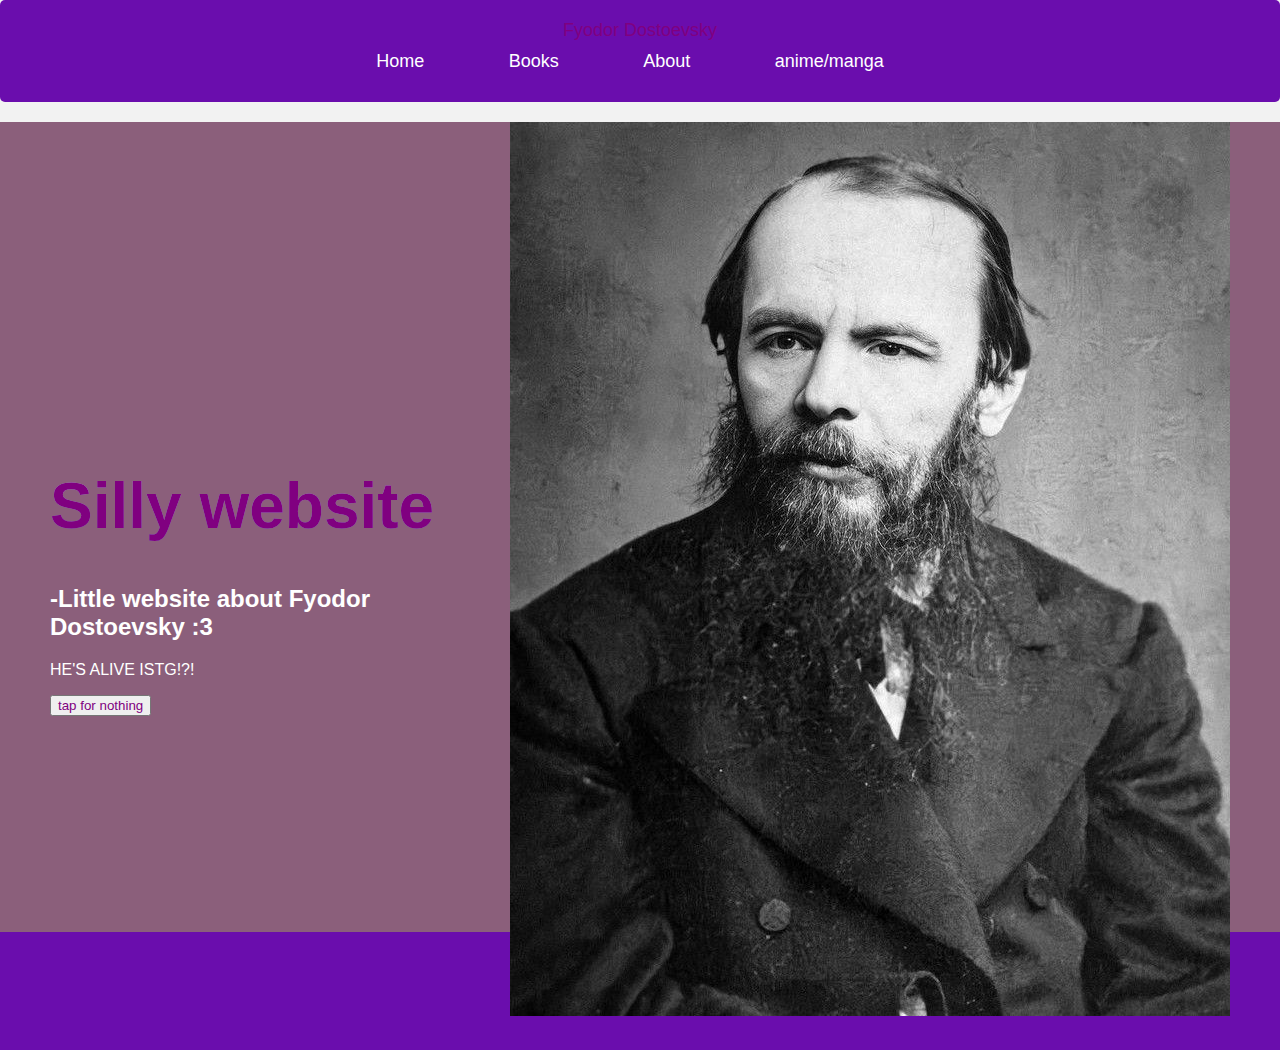
<file: index.html>
<!DOCTYPE html>
<html lang="en">
<head>
    <meta charset="UTF-8">
    <meta name="viewport" content="width=device-width, initial-scale=1.0">
    <title>website</title>
    <link rel="stylesheet" href="styles.css">
</head>
<body>
  <nav class="navbar">
    <div class="navbar__container">
      <a href="/" id="navbar__logo">
        <i class="fa-regular fa-moon"></i>Fyodor Dostoevsky</a>
      <div class="navbar__toggle" id="mobile-menu">
        <span class="bar"></span>
        <span class="bar"></span>
        <span class="bar"></span>
      </div>
      <ul class="navbar__menu">
        <li class="navbar__item">
            <a href="/index.html" class="navbar__links">
            Home
            </a>
        </li>
        <li class="navbar__item">
            <a href="/tech.html" class="navbar__links">
            Books
            </a>
        </li> 
        <li class="navbar__item">
            <a href="/about.html" class="navbar__links">
            About
            </a>
        </li> 
        <li class="navbar__btn">
            <a href="/signup.html" class="button">
            anime/manga
            </a>
        </li>  
      </ul>
    </div>
  </nav>

  <!--hero sec-->
  <div class="main">
    <div class="main__container">
        <div class="main__content">
            <h1>Silly website</h1>
            <h2>-Little website about Fyodor Dostoevsky :3</h2>
            <p>HE'S ALIVE ISTG!?!</p>
            <button class="main__btn"><a href="/">tap for nothing</a></button>
        </div>
        <div class="main__img--container">
            <img src="♥︎▪︎ FM Dostoevsky ▪︎♥︎ (1).jpg">
            <alt="pic" id="main__img"/>
        </div>
    </div>
  </div>
  <script src="app.js"></script>
</body>
</html>
<section class="service-section">
    <section>Our Service</section>
    &copy; nyam nyam
    
</section>
    

</head>
</file>
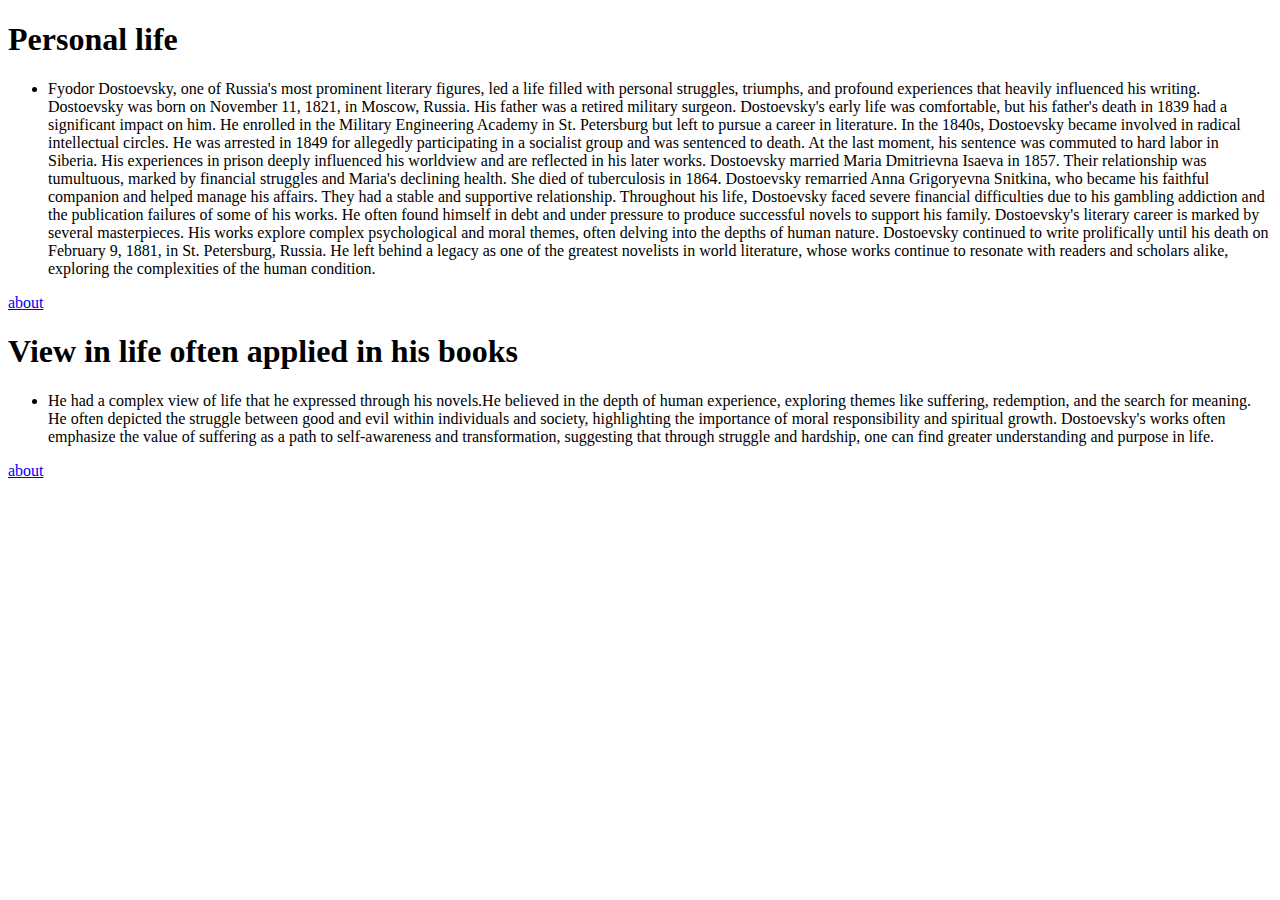
<file: home.html>
<!DOCTYPE html>
<html lang="en">
<head>
    <meta charset="UTF-8">
    <meta name="viewport" content="width=device-width, initial-scale=1.0">
    <title>About</title>
</head>
<body>
    <h1>Personal life</h1>
    <ul>
        <li>Fyodor Dostoevsky, one of Russia's most prominent literary figures, led a life filled with personal struggles, triumphs, and profound experiences that heavily influenced his writing.

            Dostoevsky was born on November 11, 1821, in Moscow, Russia. His father was a retired military surgeon. Dostoevsky's early life was comfortable, but his father's death in 1839 had a significant impact on him. He enrolled in the Military Engineering Academy in St. Petersburg but left to pursue a career in literature.
            
            In the 1840s, Dostoevsky became involved in radical intellectual circles. He was arrested in 1849 for allegedly participating in a socialist group and was sentenced to death. At the last moment, his sentence was commuted to hard labor in Siberia. His experiences in prison deeply influenced his worldview and are reflected in his later works.
            
            Dostoevsky married Maria Dmitrievna Isaeva in 1857. Their relationship was tumultuous, marked by financial struggles and Maria's declining health. She died of tuberculosis in 1864. Dostoevsky remarried Anna Grigoryevna Snitkina, who became his faithful companion and helped manage his affairs. They had a stable and supportive relationship.
            
            Throughout his life, Dostoevsky faced severe financial difficulties due to his gambling addiction and the publication failures of some of his works. He often found himself in debt and under pressure to produce successful novels to support his family.
            
            Dostoevsky's literary career is marked by several masterpieces. His works explore complex psychological and moral themes, often delving into the depths of human nature.
            
            Dostoevsky continued to write prolifically until his death on February 9, 1881, in St. Petersburg, Russia. He left behind a legacy as one of the greatest novelists in world literature, whose works continue to resonate with readers and scholars alike, exploring the complexities of the human condition.</li>
    </ul>
    <a href="index.html">about</a>
</body>

<body>
    <h1>View in life often applied in his books</h1>
    <ul>
        <li>He had a complex view of life that he expressed through his novels.He believed in the depth of human experience, exploring themes like suffering, redemption, and the search for meaning. He often depicted the struggle between good and evil within individuals and society, highlighting the importance of moral responsibility and spiritual growth. Dostoevsky's works often emphasize the value of suffering as a path to self-awareness and transformation, suggesting that through struggle and hardship, one can find greater understanding and purpose in life.</li>
    </ul>
    <a href="index.html">about</a>
</body>
</html>
</file>
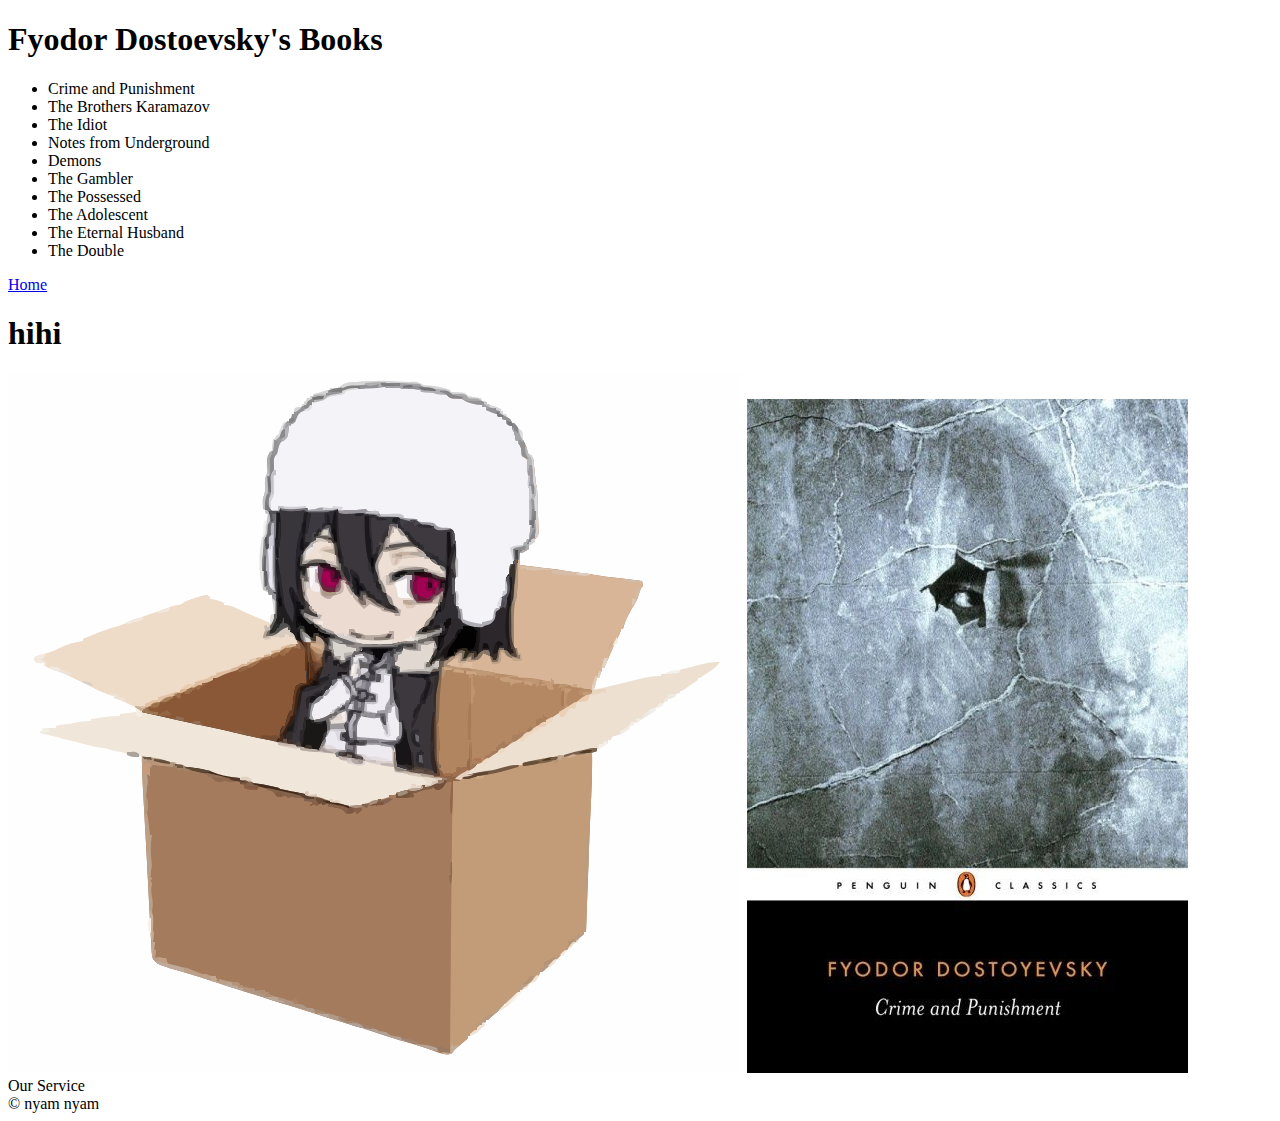
<file: tech.html>
<!DOCTYPE html>
<html lang="en">
<head>
    <meta charset="UTF-8">
    <meta name="viewport" content="width=device-width, initial-scale=1.0">
    <title>Fyodor Dostoevsky's Books</title>
</head>
<body>
    <h1>Fyodor Dostoevsky's Books</h1>
    <ul>
        <li>Crime and Punishment</li>
        <li>The Brothers Karamazov</li>
        <li>The Idiot</li>
        <li>Notes from Underground</li>
        <li>Demons</li>
        <li>The Gambler</li>
        <li>The Possessed</li>
        <li>The Adolescent</li>
        <li>The Eternal Husband</li>
        <li>The Double</li>
    </ul>
    <a href="index.html">Home</a>
</body>

</html>

 <!--hero sec-->
 <div class="main">
    <div class="main__container">
        <div class="main__content">
            <h1>hihi</h1>
        </div>
        <div class="main__img--container">
            <img src="Fedya in a box.svg">
            <img src="Crime and Punishment.jpg">
            <alt="pic" id="main__img"/>
        </div>
    </div>
  </div>
  <script src="app.js"></script>
</body>
</html>
<section class="service-section">
    <section>Our Service</section>
    &copy; nyam nyam
    
</section>
    

</head>
</file>
<file: styles.css>
/* Global Styles */
body {
    font-family: 'Righteous', cursive;
    font-size: 16px;
    background-color: #f2f0f5;
}

.container {
    box-shadow: 0px 1px 10px black;
    width: 970px;
    margin: 0 auto;
    padding: 20px;
    background-color: #f2f0f5;
}

a {
    color: #8b5f7b;
    text-decoration: none;
}

a:hover {
    color: #6a1b9a;
}

/* Navigation Styles */
nav {
    background-color: #4527a0;
    padding: 10px 0;
    border-radius: 5px;
    margin-bottom: 20px;
}

nav ul {
    list-style-type: none;
    margin: 0;
    padding: 0;
    text-align: center;
}

nav ul li {
    display: inline;
}

nav ul li a {
    display: inline-block;
    padding: 10px 20px;
    color: #fff;
}

nav ul li a:hover {
    background-color: #6a1b9a;
    border-radius: 5px;
}

/* Main Content Styles */
.main {
    display: flex;
    justify-content: space-between;
}

.main .left {
    width: 70%;
    padding-right: 20px;
    background-color: #ffffff;
    border-radius: 5px;
    box-shadow: 0px 3px 5px rgba(0, 0, 0, 0.1);
}

.main .right {
    width: 25%;
    background-color: #ffffff;
    border-radius: 5px;
    box-shadow: 0px 3px 5px rgba(0, 0, 0, 0.1);
}

.bio-photo {
    margin-top: 20px;
    text-align: center;
}

.bio-photo input[type="file"] {
    display: none;
}

.bio-photo label {
    display: inline-block;
    padding: 10px 20px;
    background-color: #fff;
    color: #fff;
    border-radius: 5px;
    cursor: pointer;
}

.bio-photo label:hover {
    background-color: #fff;
}

/* Footer Styles */
footer {
    text-align: center;
    margin-top: 20px;
    padding: 10px 0;
    background-color: #fff;
    color: #fff;
    border-radius: 5px;
}

footer a {
    color: #fff;
}

footer a:hover {
    text-decoration: underline;
}

#mobile-menu.is-active .bar:nth-child(2) {
    opacity: 0;
}
#mobile-menu.is-active .bar:nth-child(1) {
    transform: translateY(8px) rotate(45deg);
}
#mobile-menu.is-active .bar:nth-child(3) {
    transform: translateY(-8px) rotate(-45deg);
}

/*hero section*/
.main {
 background-color: #8b5f7b
}
.main__container {
    display: grid;
    grid-template-columns: 1fr 1fr;
    align-items: center;
    justify-self: center;
    margin: 0 auto;
    height: 90vh;
    background-color: #8b5f7b;
    z-index: 1;
    width: 100%;
    max-width: 1300px;
    padding: 0 50px;
}

.main__content h1 {
    font-size: 4rem;
    background-color: #8200ff;
    background-image: linear-gradient(to top, #7b85d8 0%, #cae6f5 100% );
    background-size: 100%;
    background-clip: text;
    background-clip: text;
    -webkit-animation-fill-color: transparent;
    -moz-animation-fill-color: transparent;
}
/* Google Fonts */
@import url('https://fonts.googleapis.com/css2?family=Roboto:wght@400;700&display=swap');

/* General Styles */
body {
    font-family: 'Roboto', sans-serif;
    background-color: #000;
    color: #fff;
    margin: 0;
    padding: 0;
}

a {
    color: #fff;
    text-decoration: none;
}

/* Navigation */
nav {
    background-color: #6a0dad; /* Purple */
    padding: 20px;
    text-align: center;
}

nav a {
    margin: 0 10px;
    font-size: 18px;
}

/* Service Section */
.service-section {
    background-color: #6a0dad; /* Purple */
    padding: 50px 0;
    text-align: center;
}

.service-section h2 {
    margin-bottom: 30px;
}

/* Footer */
footer {
    background-color: #000;
    color: #fff;
    padding: 20px;
    text-align: center;
}

/* Fading Google Fonts */
@keyframes fadeIn {
    from {
        opacity: 0;
    }
    to {
        opacity: 1;
    }
}

.fadeIn {
    animation: fadeIn 2s ease-in-out;
}

/* General Styles */
body {
    font-family: 'Roboto', sans-serif;
    background-color: #f2f2f2;
    margin: 0;
    padding: 0;
}

.service-section {
    display: flex;
    justify-content: center;
    align-items: center;
    flex-wrap: wrap;
}

.service-card {
    position: relative;
    margin: 20px;
    overflow: hidden;
    border-radius: 10px;
    box-shadow: 0px 4px 8px rgba(0, 0, 0, 0.1);
    transition: transform 0.3s ease;
}

.service-card:hover {
    transform: translateY(-5px);
}

.service-card img {
    width: 100%;
    border-radius: 10px;
}

.overlay {
    position: absolute;
    bottom: 0;
    left: 0;
    right: 0;
    background-color: rgba(0, 0, 0, 0.7);
    color: #fff;
    padding: 20px;
    transition: opacity 0.3s ease;
    opacity: 0;
}

.service-card:hover .overlay {
    opacity: 1;
}

.overlay h3 {
    margin: 0;
    font-size: 20px;
}

.overlay p {
    margin: 10px 0 0;
    font-size: 14px;
}

/* tech*/
body {
    font-family: Arial, sans-serif;
    margin: 0;
    padding: 0;
}
body {
    font-family: Arial, sans-serif;
    margin: 0;
    padding: 0;
}

header {
    background-color: purple;
    padding: 10px 0;
}

nav ul {
    list-style-type: none;
    margin: 0;
    padding: 0;
}

nav ul li {
    display: inline;
    margin-right: 20px;
}

nav ul li a {
    color: white;
    text-decoration: none;
}

main {
    margin: 20px;
}

h1 {
    color: purple;
}

ul {
    list-style-type: none;
    padding: 0;
}

li {
    margin-bottom: 10px;
}

a {
    color: purple;
    text-decoration: none;
}

a:hover {
    text-decoration: underline;
}
</file>
